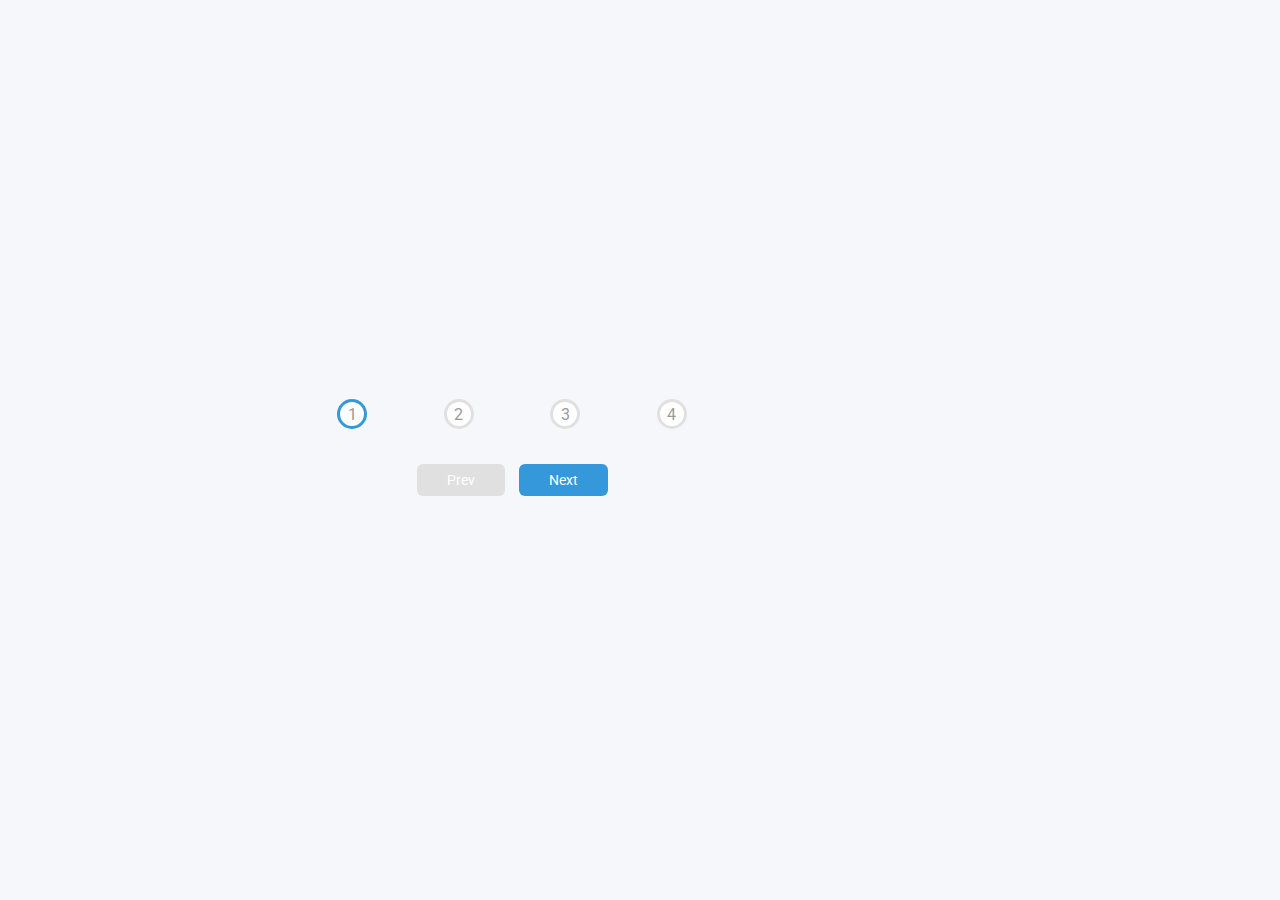
<file: 02-progres bar/index.html>
<!DOCTYPE html>
<html lang="en">
<head>
  <link rel="stylesheet" href="style.css">
  <meta charset="UTF-8">
  <meta http-equiv="X-UA-Compatible" content="IE=edge">
  <meta name="viewport" content="width=device-width, initial-scale=1.0">
  <title>Progres Bar</title>
</head>
<body>
  <div class="container">
    <div class="progress-container">
      <div class="progress" id="progress"></div>
      <div class="circle active">1</div>
      <div class="circle">2</div>
      <div class="circle">3</div>
      <div class="circle">4</div>
    </div>
    <button class="btn" id="prev" disabled>Prev</button>
    <button class="btn" id="next">Next</button>
  
  </div>
  <script src="main.js"></script>
</body>
</html>
</file>
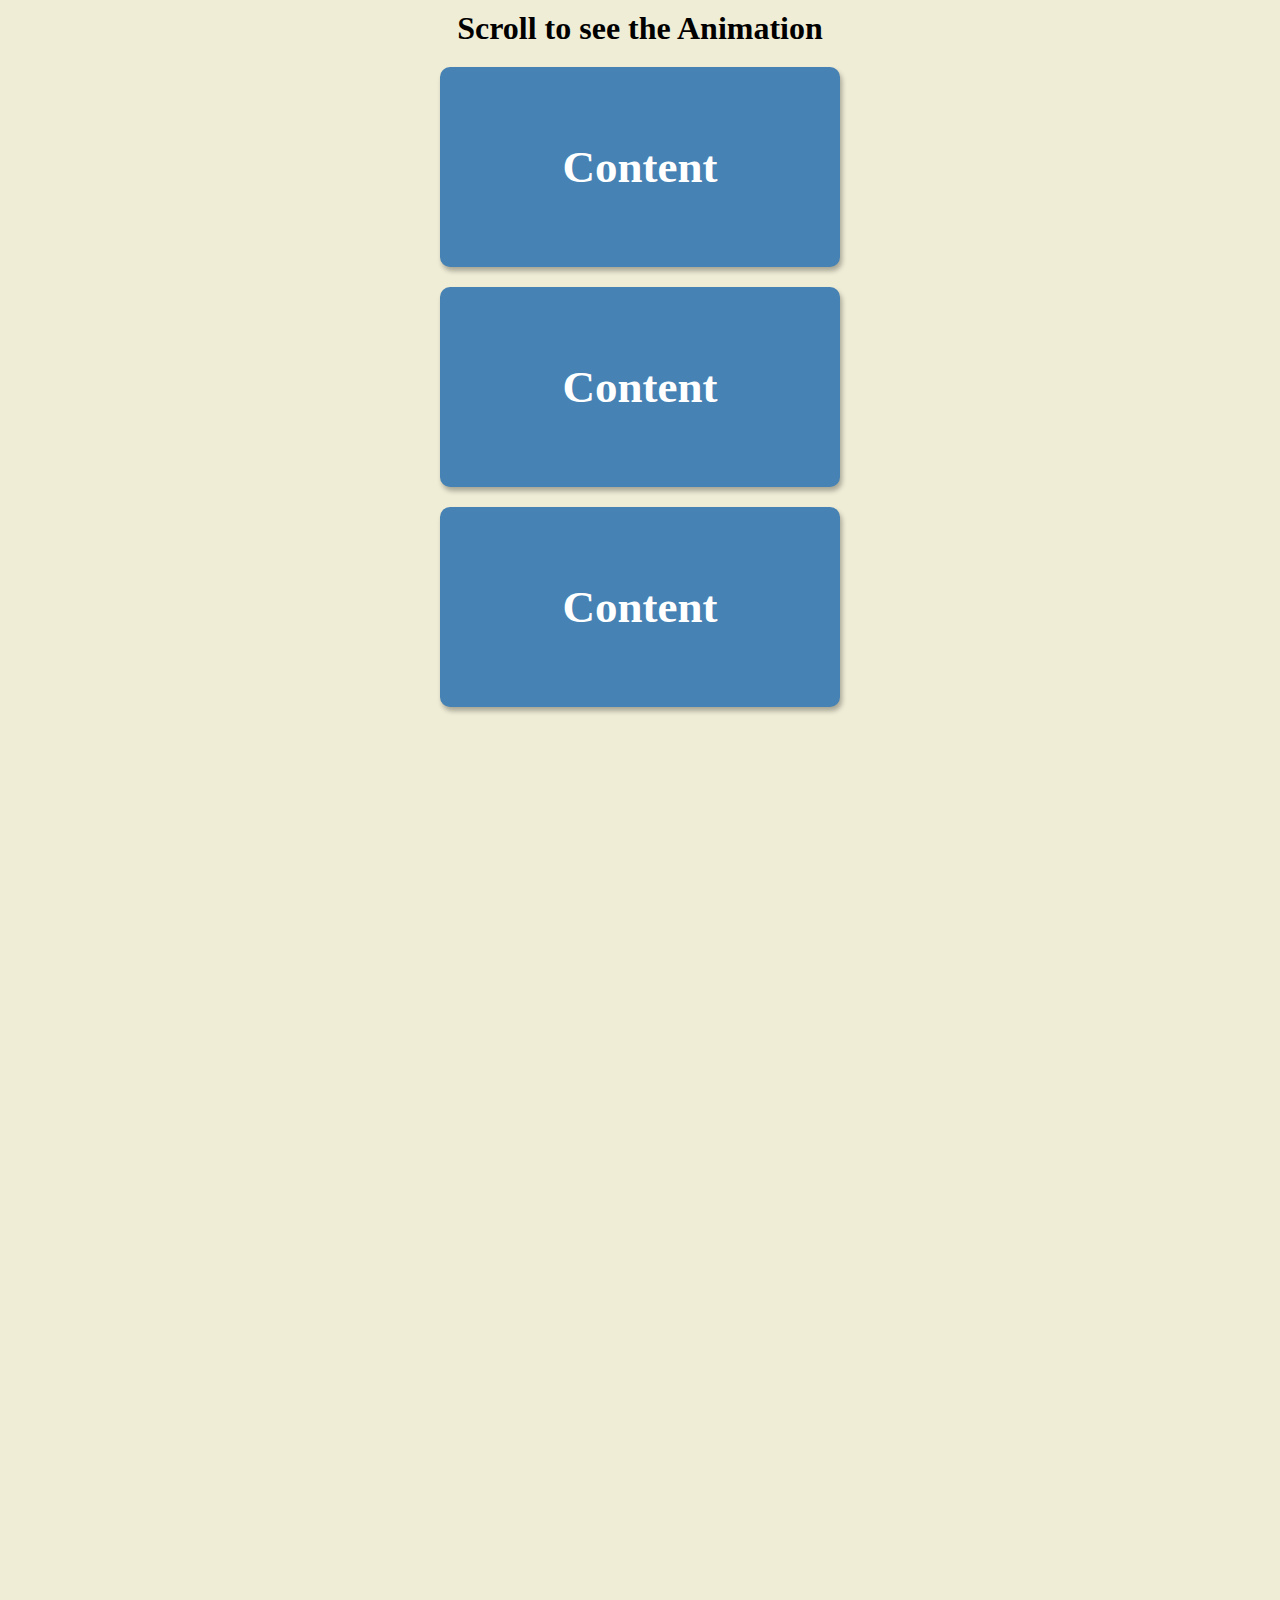
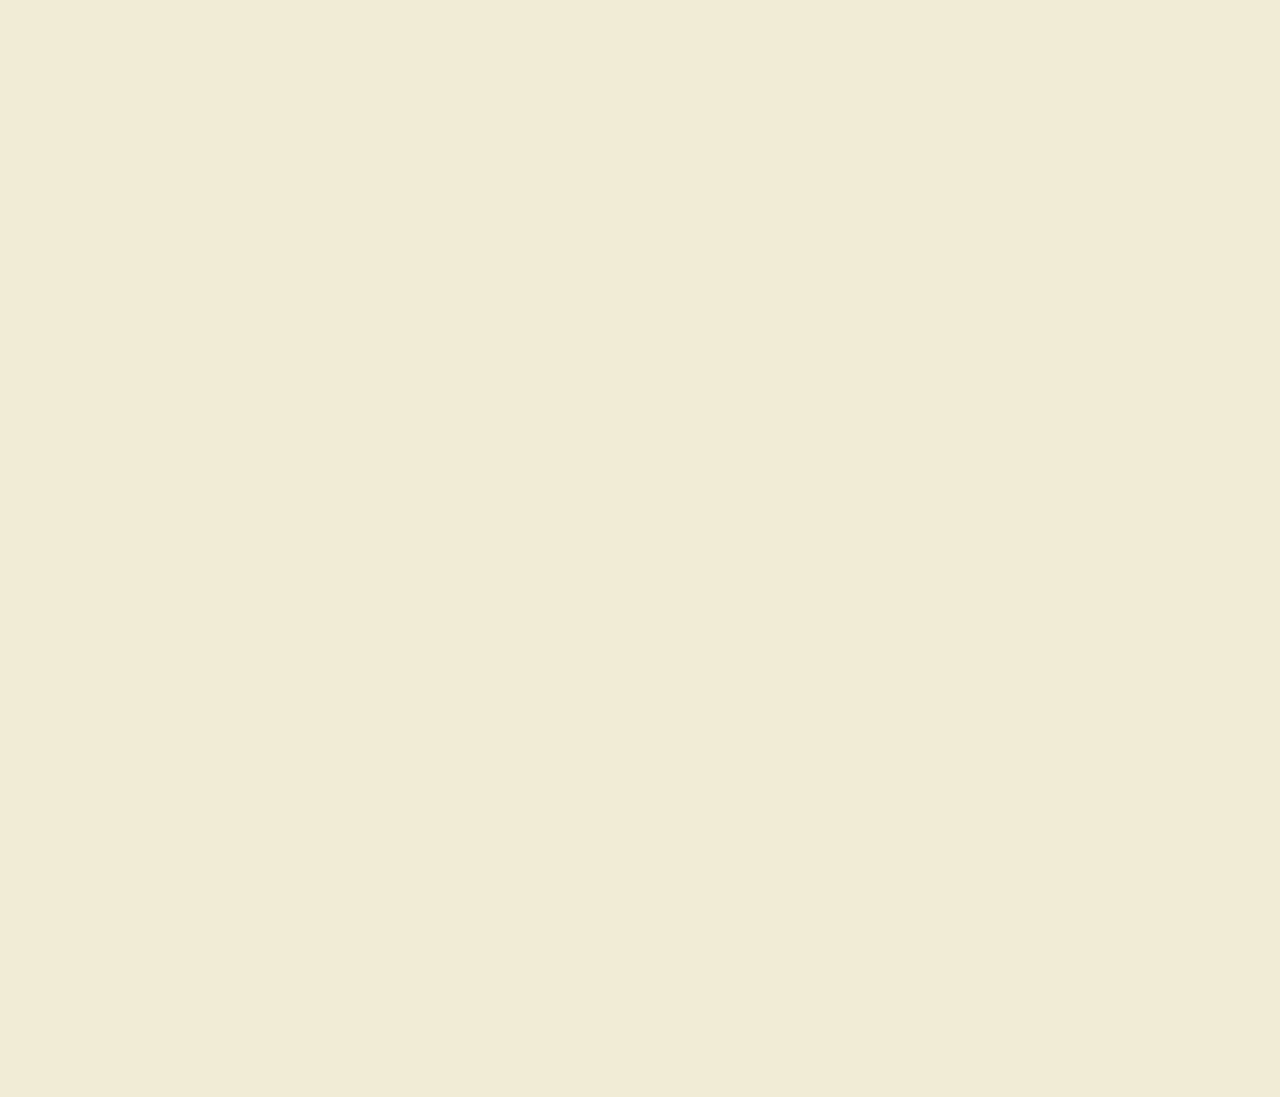
<file: 06 - Scroll Animation/index.html>
<!DOCTYPE html>
<html lang="en" dir="ltr">
  <head>
    <link rel="stylesheet" href="main.css">
    <meta charset="utf-8">
    <title>Scroll Animation</title>
  </head>
  <body>

    <h1>Scroll to see the Animation</h1>
    <div class="box"><h2>Content</h2></div>
    <div class="box"><h2>Content</h2></div>
    <div class="box"><h2>Content</h2></div>
    <div class="box"><h2>Content</h2></div>
    <div class="box"><h2>Content</h2></div>
    <div class="box"><h2>Content</h2></div>
    <div class="box"><h2>Content</h2></div>
    <div class="box"><h2>Content</h2></div>
    <div class="box"><h2>Content</h2></div>
    <div class="box"><h2>Content</h2></div>
    <div class="box"><h2>Content</h2></div>
    <div class="box"><h2>Content</h2></div>
    

<script src="main.js" charset="utf-8"></script>
  </body>
</html>
</file>
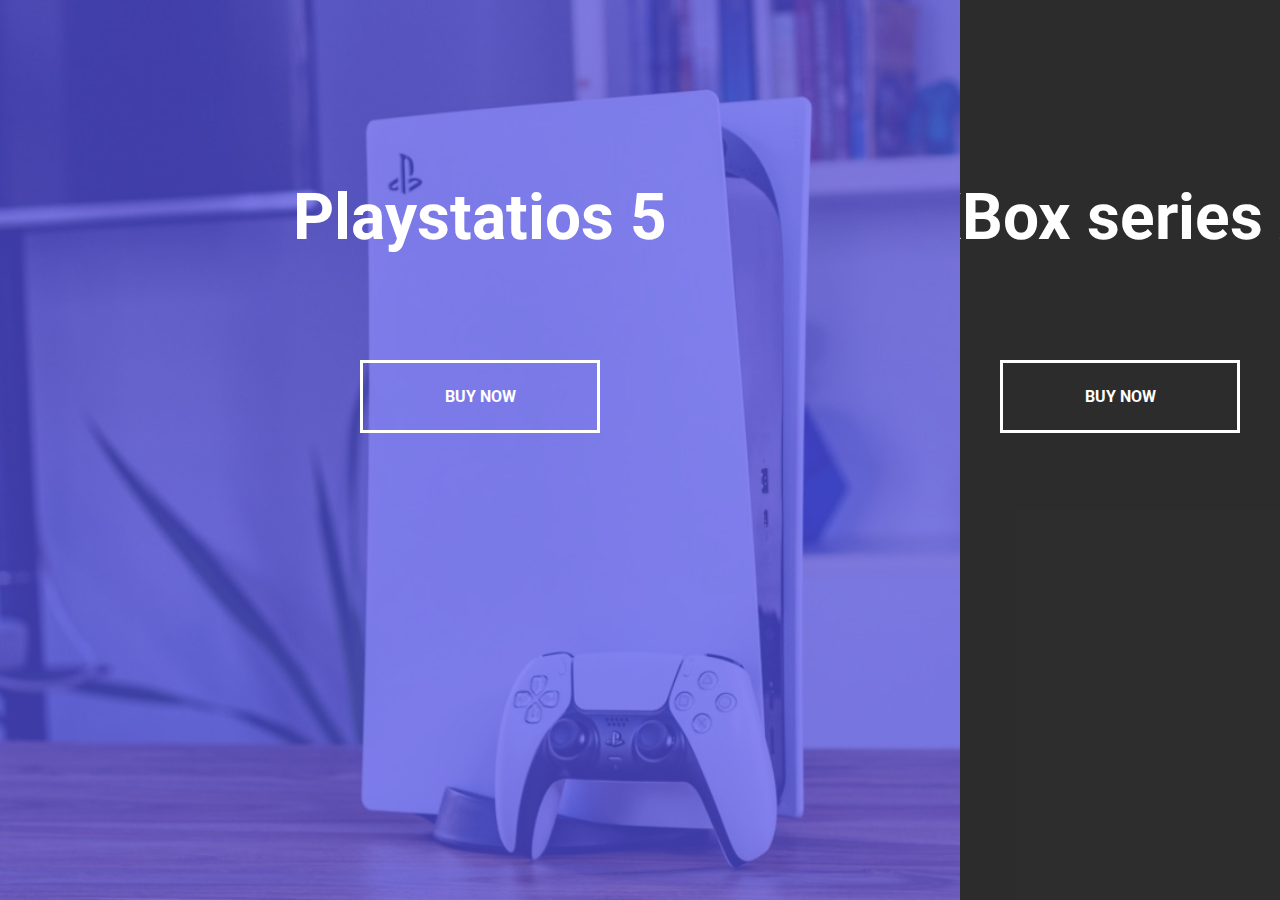
<file: 07 - Split landing page/index.html>
<!DOCTYPE html>
<html lang="en">
<head>
  <link rel="stylesheet" href="main.css">
  <meta charset="UTF-8">
  <meta http-equiv="X-UA-Compatible" content="IE=edge">
  <meta name="viewport" content="width=device-width, initial-scale=1.0">
  <title>Split LandingPage</title>
</head>
<body>
  <div class="container" id="container">
    <div id="left" class="split left">
      <h1>Playstatios 5</h1>
      <a href="#" class="btn">Buy Now</a>
    </div>
    <div id="right" class="split right">
      <h1>XBox series X</h1>
      <a href="#" class="btn">Buy Now</a>
    </div>
  </div>
  <script src="main.js"></script>
</body>
</html>
</file>
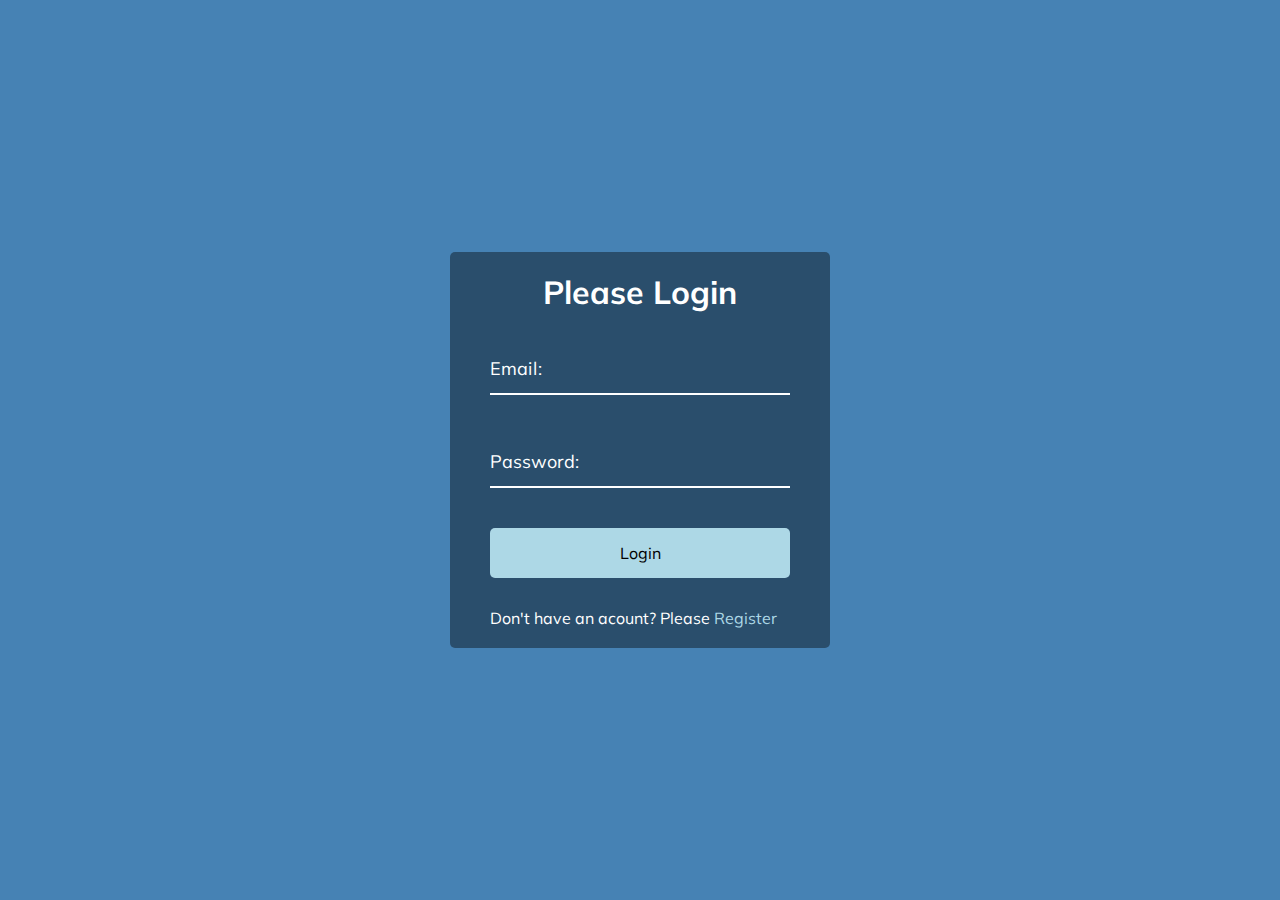
<file: 08 - Form Wave animation/index.html>
<!DOCTYPE html>
<html lang="en">
<head>
  <link rel="stylesheet" href="main.css">
  <meta charset="UTF-8">
  <meta http-equiv="X-UA-Compatible" content="IE=edge">
  <meta name="viewport" content="width=device-width, initial-scale=1.0">
  <title>Form Wave Animation</title>
</head>
<body>
  <div class="container">
    <h1>Please Login</h1>
    <form>
      <div class="form-control">
        <input type="text" required>
        <label for="Email">Email:</label>
      </div>
      <div class="form-control">
        <input type="password" required>
        <label for="Password">Password:</label>
      </div>
      <button class="btn">Login</button>
      <p class="text">Don't have an acount? Please <a href="#">Register</a></p>
    </form>
  </div>
  <script src="main.js"></script>
</body>
</html>
</file>
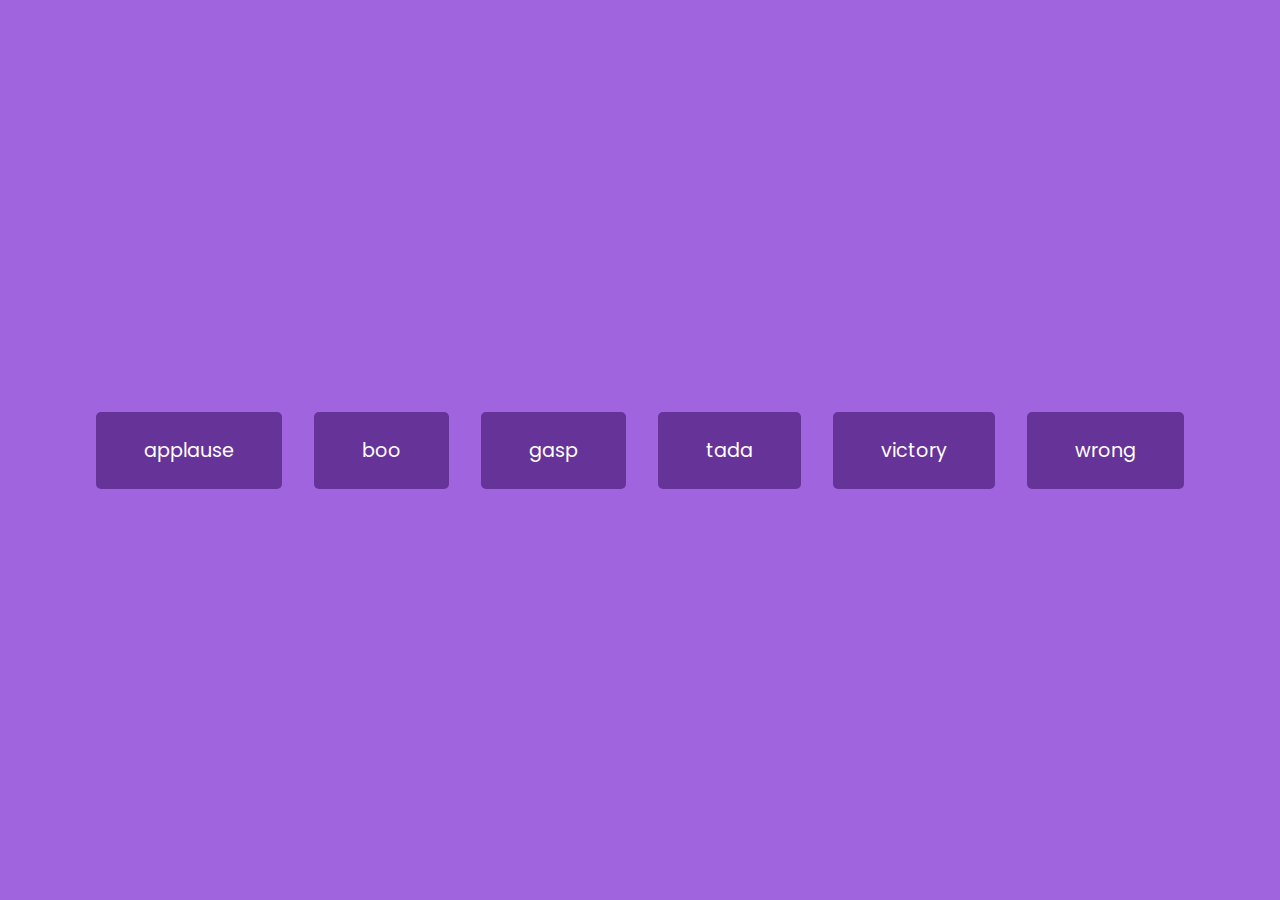
<file: 09 - Sound Board/index.html>
<!DOCTYPE html>
<html lang="en">
<head>
  <link rel="stylesheet" href="main.css">
  <meta charset="UTF-8">
  <meta http-equiv="X-UA-Compatible" content="IE=edge">
  <meta name="viewport" content="width=device-width, initial-scale=1.0">
  <title>Sound Board</title>
</head>
<body>

  <audio id="applause" src="./assets/sounds/sound-board_sounds_applause.mp3" ></audio>
  <audio id="boo" src="./assets/sounds/sound-board_sounds_boo.mp3" ></audio>
  <audio id="gasp" src="./assets/sounds/sound-board_sounds_gasp.mp3" ></audio>
  <audio id="tada" src="./assets/sounds/sound-board_sounds_tada.mp3" ></audio>
  <audio id="victory" src="./assets/sounds/sound-board_sounds_victory.mp3" ></audio>
  <audio id="wrong" src="./assets/sounds/sound-board_sounds_wrong.mp3" ></audio>

  <div id="buttons">
    
  </div>

  <script src="main.js"></script>
</body>
</html>
</file>
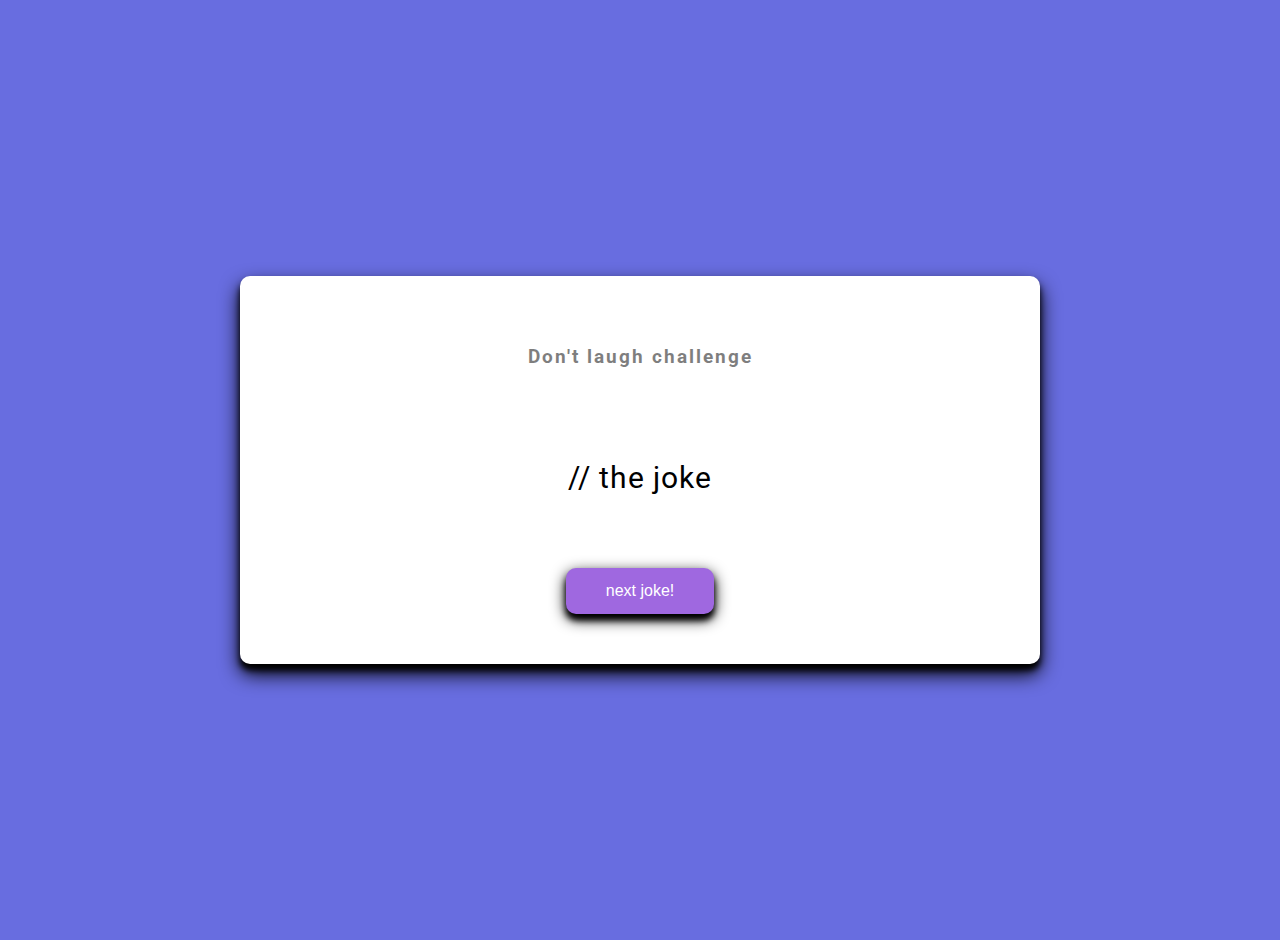
<file: 10 - Dad Jokes/index.html>
<!DOCTYPE html>
<html lang="en">
<head>
  <link rel="stylesheet" href="main.css">
  <meta charset="UTF-8">
  <meta http-equiv="X-UA-Compatible" content="IE=edge">
  <meta name="viewport" content="width=device-width, initial-scale=1.0">
  <title>Dad Jokes</title>
</head>
<body>
  <div class="container">
    <h3>Don't laugh challenge</h3>
    <div class="joke" id="joke">
       // the joke
    </div>
    <button class="btn" id="jokeBtn">next joke!</button>    
  </div>
  <script src="main.js"></script>
</body>
</html>
</file>
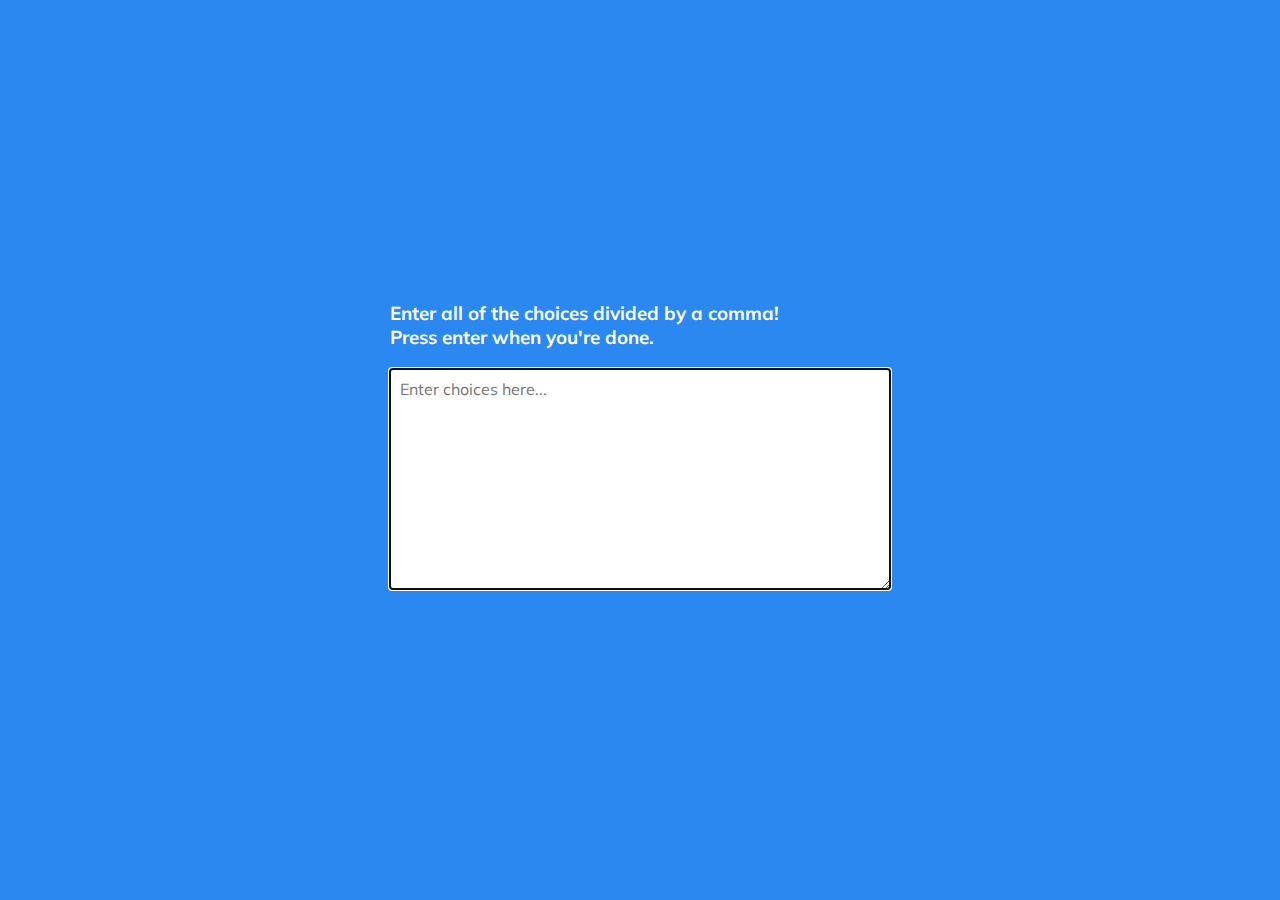
<file: 13 - Random Choice Picker/index.html>
<!DOCTYPE html>
<html lang="en">
<head>
  <link rel="stylesheet" href="./main.css">
  <meta charset="UTF-8">
  <meta http-equiv="X-UA-Compatible" content="IE=edge">
  <meta name="viewport" content="width=device-width, initial-scale=1.0">
  <title>Random Choice Picker</title>
</head>
<body>
  <div class="container">
    <h3>Enter all of the choices divided by a comma!
      <br>Press enter when you're done.
    </h3>
    <textarea placeholder="Enter choices here..." id="textArea" cols="30" rows="10"></textarea>
    <div id="tags">
    </div>
  </div>
  <script src="./main.js"></script>
</body>
</html>
</file>
<file: 02-progres bar/style.css>
@import url('https://fonts.googleapis.com/css2?family=Roboto:wght@400;700&display=swap');


:root{
  --line-border-fill: #3498db;
  --line-border-empty: #e0e0e0;
}

*{
  margin: 0;
  padding: 0;
  box-sizing: border-box;
}

body{
  align-items: center;
  background-color: #f6f7fb;
  display: flex;
  font-family: 'Roboto', sans-serif;
  height: 100vh;
  justify-content: center;
  overflow: hidden;
  width: 80vw;
}

.container{
  
  text-align: center;
}

.progress-container{

  display: flex;
  justify-content: space-between;
  position: relative;
  margin-bottom: 30px;
  max-width: 100%;
  width: 350px;
}

.progress::before{
  content: '';
  background-color: var(--line-border-fill);
  position: absolute;
  top: 50%;
  left: 0;
  transform: translateY(-50%);
  height: 4px;
  width: 100%;
  z-index: -1;
  
}

.progress{
  
  background-color: var(--line-border-fill);
  position: absolute;
  top: 50%;
  left: 0;
  transform: translateY(-50%);
  height: 4px;
  width: 0%;
  z-index: -1;
  transition: 0.4s ease;
}

.circle{
  background-color: #fff;
  color: #999;
  border-radius: 50%;
  height: 30px;
  display: flex;
  align-items: center;
  justify-content: center;
  border: 3px solid var(--line-border-empty);
  transition: .4s ease;
  width: 30px;
}

.circle.active{
  border-color: var(--line-border-fill);

}

.btn{
  background-color: var(--line-border-fill);
  color: #fff;
  border: 0;
  border-radius: 6px;
  cursor: pointer;
  font-family: inherit;
  padding: 8px 30px;
  margin: 5px;
  font-size: 14px;
}

.btn:active{
  transform: scale(0.98);
}

.btn:focus{
  outline: 0;
}

.btn:disabled{
  background-color: var(--line-border-empty);
  cursor: not-allowed;

}
</file>
<file: 06 - Scroll Animation/main.css>
*{
  margin: 0;
  padding: 0;
  box-sizing: border-box;

}

body{
  background-color: #efedd6;
  display: flex;
  flex-direction: column;
  align-items: center;
  justify-content: center;
  margin: 0;
  overflow-x: hidden;
}

h1{
  margin: 10px;
}

.box{
  background-color: steelblue;
  color: #FFF;
  align-items: center;
  display: flex;
  justify-content: center;
  width: 400px;
  height: 200px;
  margin: 10px;
  border-radius: 10px;
  box-shadow: 2px 4px 5px rgba(0, 0, 0, 0.3);
  transform: translateX(300%);
  transition: transform 0.4s ease;
}

.box:nth-of-type(even){
  transform: translateX(-300%);

}

.box.show{
  transform: translateX(0);
}

.box h2{
  font-size: 45px;
}
</file>
<file: 07 - Split landing page/main.css>
@import url('https://fonts.googleapis.com/css2?family=Roboto:wght@300;400;900&display=swap');

:root{
  --left-bg-color: rgba(87,84,236,0.7);
  --right-bg-color: rgba(43,43,43,0.8);
  --left-btn-hover-color: rgba(87,84,236,1);
  --left-btn-hover-color: rgba(87,84,236,1);
  --right-btn-hover-color: rgba(28,122,28,1);

  --hover-width: 75%;
  --other-width: 25%;

  --speed: 1000ms;
}

*{
  padding: 0;
  margin: 0;
  box-sizing: border-box;
}

body{
  font-family: 'Roboto';
  height: 100vh;
  overflow: hidden;
  margin: 0;
}

h1{
  font-size: 4rem;
  color: #fff;
  position: absolute;
  left: 50%;
  top: 20%;
  transform: translateX(-50%);
  white-space: nowrap;
}

.btn{
  position: absolute;
  display: flex;
  align-items: center;
  justify-content: center;
  left: 50%;
  top: 40%;
  transform: translateX(-50%);
  text-decoration: none;
  color: #fff;
  border: #fff solid 0.2rem;
  font-size: 1rem;
  font-weight: bold;
  text-transform: uppercase;
  width: 15rem;
  padding: 1.5rem;
}

.split.left .btn:hover{
  background-color: var(--left-btn-hover-color);
  border-color: var(--left-btn-hover-color);
}
.split.right .btn:hover{
  background-color: var(--right-btn-hover-color);
  border-color: var(--right-btn-hover-color);
}

.container{
  position: relative;
  width: 100%;
  height: 100%;
  background: #333;
}

.split{
  position: absolute;
  width: 50%;
  height: 100%;
  overflow: hidden;
}

.split.left{
  left: 0;
  background: url('ps5.jpg');
  background-repeat: no-repeat;
  background-size: cover;
}

.split.left::before{
  content: '';
  position: absolute;
  width: 100%;
  height: 100%;
  background-color: var(--left-bg-color);
}

.split.right{
  right: 0;
  background: url('https://i.blogs.es/1756e3/xbox-series-x/1366_2000.jpeg');
  background-repeat: no-repeat;
  background-size: cover;
}

.split.right::before{
  content: '';
  position: absolute;
  width: 100%;
  height: 100%;
  background-color: var(--right-bg-color);
}

.hover-left .left{
  width: var(--hover-width);
}
.hover-left .right{
  width: var(--other-width);
}
.hover-right .left{
  width: var(--other-width);
}
.hover-right .right{
  width: var(--hover-width);
}

.split.right, .split.left, .split.left::before, .split.right::before{
  transition: all var(--speed) ease-in-out;
}

@media (max-width: 800px){
  h1{
    font-size: 2rem;
    top: 30%;
  }

  .btn{
    padding: 1.2rem;
    width: 12rem;
  }
}
</file>
<file: 08 - Form Wave animation/main.css>
@import url('https://fonts.googleapis.com/css2?family=Muli:wght@300;400;900&display=swap');


*{
  margin: 0;
  padding: 0;
  box-sizing: border-box;
}

body{
  background-color: steelblue;
  color: #fff;
  font-family: 'Muli';
  display: flex;
  flex-direction: column;
  align-items: center;
  justify-content: center;
  overflow: hidden;
  height: 100vh;
  margin: 0;
}

.container{
  background-color: rgba(0, 0, 0, 0.4);
  padding: 20px 40px;
  border-radius: 5px;
}

.container h1{
  text-align: center;
  margin-bottom: 30px;
}

.container a{
  text-decoration: none;
  color: lightblue;
}

.btn{
  display: inline-block;
  cursor: pointer;
  width: 100%;
  background: lightblue;
  padding: 15px;
  font-family: inherit;
  font-size: 16px;
  border: 0;
  border-radius: 5px;
}

.btn:focus{
  outline: 0;
}

.btn:active{
  transform: scale(0.98);
}

.text{
  margin-top: 30px;
}

.form-control label{
  position: absolute;
  top: 15px;
  left: 0;
}

.form-control label span{
  display: inline-block;
  min-width: 5px;
  font-size: 18px;
  transition: 0.3s cubic-bezier(0.68, -0.55, 0.256, 1.55);
}

.form-control input:focus + label span,
.form-control:valid + label span{
  color: lightblue;
  transform: translateY(-30px);
}

.form-control{
  position: relative;
  margin: 20px 0 40px;
  width: 300px;
}

.form-control input{
  background-color: transparent;
  border: 0;
  border-bottom: solid 2px #fff;
  display: block;
  width: 100%;
  padding: 15px 0;
  font-size: 18px;
  color: #fff;
}

.form-control input:focus, .form-control input:valid{
  outline: 0;
  border-bottom-color: lightblue;
}
</file>
<file: 09 - Sound Board/main.css>
@import url('https://fonts.googleapis.com/css2?family=Poppins:wght@200;400;900&display=swap');


*{
  margin: 0;
  padding: 0;
  box-sizing: border-box;
}

body{
   background-color: rgb(161, 100, 223);
   display: flex;
   flex-wrap: wrap;
   align-items: center;
   justify-content: center;
   font-family: 'Poppins';
   height: 100vh;
   overflow: hidden;
   margin: 0;
   text-align: center;
}

.btn{
  background-color: rebeccapurple;
  border-radius: 5px;
  border: none;
  color: #FFF;
  margin: 1rem;
  padding: 1.5rem 3rem;
  font-size: 1.2rem;
  font-family: inherit;
  cursor: pointer;
}


.btn:hover{
  opacity: 0.9;
}

.btn:focus{
  outline: none;

}
</file>
<file: 10 - Dad Jokes/main.css>
@import url('https://fonts.googleapis.com/css2?family=Roboto:wght@300;500&display=swap');

*{
  margin: 0;
  padding: 20px;
  box-sizing: border-box;
}

body{
  background-color: #686de0;
  font-family: 'Roboto';
  display: flex;
  flex-direction: column;
  justify-content: center;
  align-items: center;
  height: 100vh;
  overflow: hidden;
}

.container{
  background-color: #fff;
  border-radius: 10px;
  box-shadow: 0 10px 20px rgba(0, 0, 0, 1), 0 6px 6px rgba(0, 0, 0, 1);
  text-align: center;
  padding: 50px 20px;
  max-width: 100%;
  width: 800px;
  overflow: hidden;
}

h3{
  margin: 0;
  letter-spacing: 2px;
  opacity: 0.5;
}

.joke{
  letter-spacing: 1px;
  width: 600px;
  line-height: 40px;
  font-size: 30px;
  margin: 50px auto;
}

.btn{
  background-color: #9f68e0;
  border: 0;
  border-radius: 10px;
  box-shadow: 0 5px 15px rgba(0, 0, 0, 1), 0 6px 6px rgba(0, 0, 0, 1);
  color: #fff;
  font-size: 16px;
  padding: 14px 40px;
  cursor: pointer;
}

.btn:active{
  transform: scale(0.98);
}

.btn:focus{
  outline: none;
}
</file>
<file: 13 - Random Choice Picker/main.css>
@import url('https://fonts.googleapis.com/css2?family=Muli:wght@300;500&display=swap');


*{
  margin: 0;
  padding: 0;
  box-sizing: border-box;
}

body{
  background: #2b88f0;
  font-family: 'Muli', sans-serif;
  display: flex;
  flex-direction: column;
  align-items: center;
  height: 100vh;
  justify-content: center;
  overflow: hidden;
}

h3{
  color: #fff;
  margin: 10px 0 20px;
}

.container{
  width: 500px;

}

#textArea{
  border: none;
  display: block;
  width: 100%;
  font-family: inherit;
  padding: 10px;
  margin: 0 0 20px;
  font-size: 16px;
}

.tag{
  background-color: #f0932b;
  color: #fff;
  border-radius: 50px;
  padding: 10px 20px;
  margin: 0 10px 10px 0;
  font-size: 14px;
  display: inline-block;
}

.tag.highLight{
  background-color: #273c75;
  transform: scale(1.2);
  transition: ease-in-out;
}
</file>
